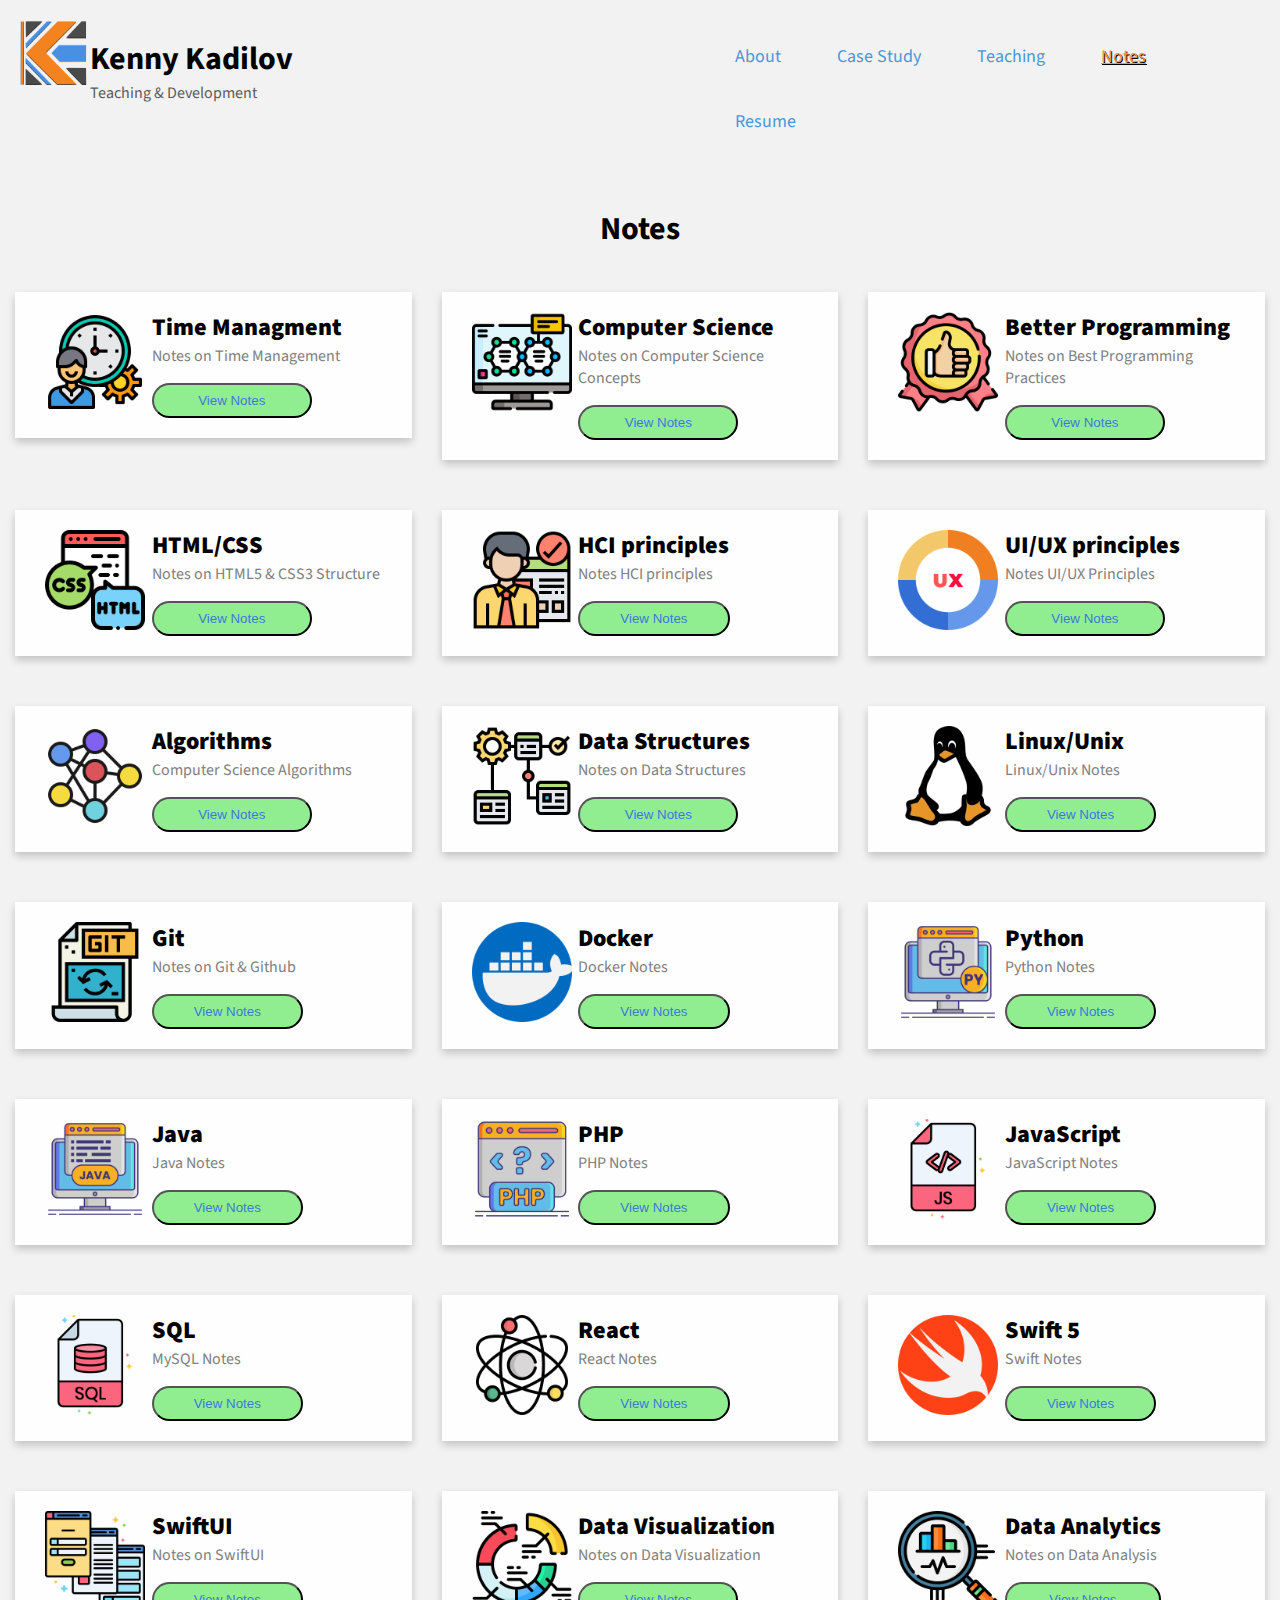
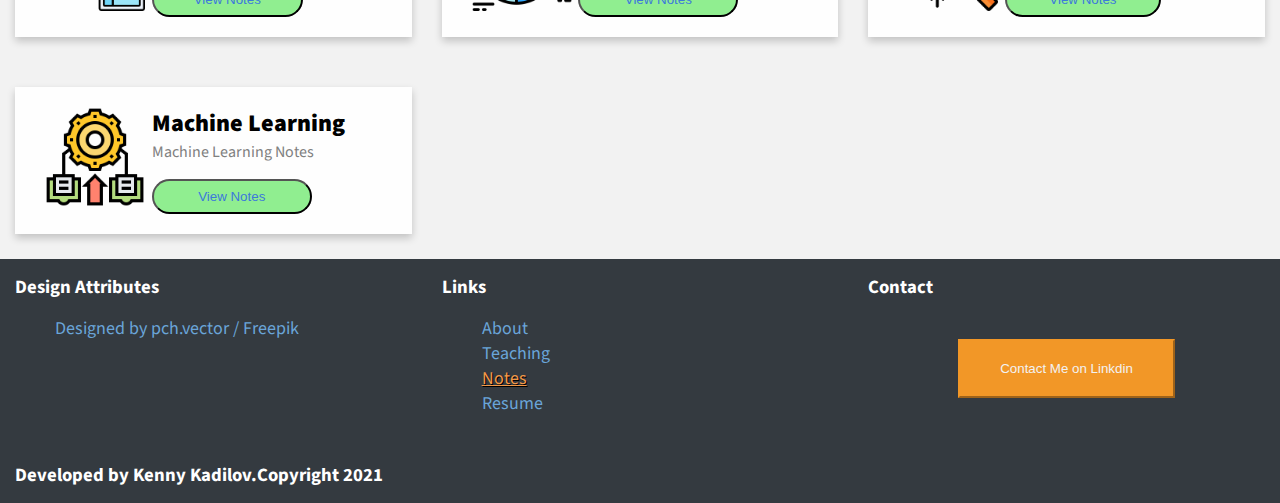
<file: notes.html>
<!DOCTYPE html>
<html lang="en">
   <head>
      <title>Kenny Kadilov</title>
      <meta name="viewport" content="width=device-width, initial-scale=1">
      <link rel="preconnect" href="https://fonts.gstatic.com">
      <link href="https://fonts.googleapis.com/css2?family=Source+Sans+Pro&display=swap" rel="stylesheet">
      <meta name="viewport" content="width=device-width, initial-scale=1">
      <link rel="stylesheet" href="https://cdnjs.cloudflare.com/ajax/libs/font-awesome/4.7.0/css/font-awesome.min.css">
      <link rel="stylesheet" href="css/main.css">
   </head>
   <body>
      <nav>
         <div class="row">
            <div class="col-3 logo">
              <a href="index.html">
               <img src="img/Klogo.png" alt="logo" width="75" height="75" class ="myLogo">
               <h1> Kenny Kadilov </h1>
               <p>Teaching & Development</p>
             </a>
            </div>
            <div class="col-9">
               <div class="topnav" id="myTopnav">
                 <a href="index.html">About</a>
                 <a href="caseStudy.html">Case Study</a>
                 <a href="teaching.html">Teaching</a>
                 <a href="notes.html" class="active">Notes</a>
                 <a href="resume.html">Resume</a>
                 <!-- <a href="protfolio.html">Protfolio</a> -->
                  <a href="javascript:void(0);" class="icon">
                  <span onclick="openNav()"> &#9776; </span>
                  </a>
               </div>
            </div>
         </div>
         <div id="mySidenav" class="sidenav">
            <a href="javascript:void(0)" class="closebtn" onclick="closeNav()">&times;</a>
            <a href="index.html">About</a>
            <a href="teaching.html">Teaching</a>
            <a href="notes.html" class="active">Notes</a>
            <a href="resume.html">Resume</a>
            <!-- <a href="protfolio.html">Protfolio</a> -->
         </div>
      </nav>

      <section class = notes>
        <div class="row">
           <div class="col-12 teaching">
              <h1>Notes</h1>
           </div>
           <div class="col-4 note">
             <div class="vertical-card">
               <div class="vertical-card-body">
                 <img src="img/icon/time-management.png" alt="logo" width="100" height="100" class ="myLogo">
                 <div class="note-description">
                   <h4><b>Time Managment</b></h4>
                   <p>Notes on Time Management</p>
                   <button>View Notes</button>
                 </div>
               </div>
              </div>
           </div>

           <div class="col-4 note">
             <div class="vertical-card">
               <div class="vertical-card-body">
                 <img src="img/icon/molecular.png" alt="logo" width="100" height="100" class ="myLogo">
                 <div class="note-description">
                   <h4><b>Computer Science</b></h4>
                   <p>Notes on Computer Science Concepts</p>
                   <button>View Notes</button>
                 </div>

               </div>
              </div>
           </div>

           <div class="col-4 note">
             <div class="vertical-card">
               <div class="vertical-card-body">
                 <img src="img/icon/thumbs-up.png" alt="logo" width="100" height="100" class ="myLogo">
                 <div class="note-description">
                   <h4><b>Better Programming</b></h4>
                   <p>Notes on Best Programming Practices </p>
                   <button>View Notes</button>
                 </div>
               </div>
              </div>
           </div>

           <div class="col-4 note">
             <div class="vertical-card">
               <div class="vertical-card-body">
                 <img src="img/icon/browser.png" alt="logo" width="100" height="100" class ="myLogo">
                 <div class="note-description">
                   <h4><b>HTML/CSS</b></h4>
                   <p>Notes on HTML5 & CSS3 Structure </p>
                   <button>View Notes</button>
                 </div>
               </div>
              </div>
           </div>

           <div class="col-4 note">
             <div class="vertical-card">
               <div class="vertical-card-body">
                 <img src="img/icon/human-resources.png" alt="logo" width="100" height="100" class ="myLogo">
                 <div class="note-description">
                   <h4><b>HCI principles</b></h4>
                   <p>Notes HCI principles </p>
                   <button>View Notes</button>
                 </div>
               </div>
              </div>
           </div>

           <div class="col-4 note">
             <div class="vertical-card">
               <div class="vertical-card-body">
                 <img src="img/icon/ux.png" alt="logo" width="100" height="100" class ="myLogo">
                 <div class="note-description">
                   <h4><b>UI/UX principles</b></h4>
                   <p>Notes UI/UX Principles </p>
                   <button>View Notes</button>
                 </div>
               </div>
              </div>
           </div>

           <div class="col-4 note">
             <div class="vertical-card">
               <div class="vertical-card-body">
                 <img src="img/icon/neural.png" alt="logo" width="100" height="100" class ="myLogo">
                 <div class="note-description">
                   <h4><b>Algorithms</b></h4>
                   <p>Computer Science Algorithms</p>
                   <button>View Notes</button>
                 </div>
               </div>
              </div>
           </div>

           <div class="col-4 note">
             <div class="vertical-card">
               <div class="vertical-card-body">
                 <img src="img/icon/hierarchy-structure.png" alt="logo" width="100" height="100" class ="myLogo">
                 <div class="note-description">
                   <h4><b>Data Structures</b></h4>
                   <p>Notes on Data Structures</p>
                   <button>View Notes</button>
                 </div>
               </div>
              </div>
           </div>

           <div class="col-4 note">
             <div class="vertical-card">
               <div class="vertical-card-body">
                 <img src="img/icon/linux.png" alt="logo" width="100" height="100" class ="myLogo">
                 <div class="note-description">
                   <h4><b>Linux/Unix</b></h4>
                   <p>Linux/Unix Notes</p>
                   <button>View Notes</button>
                 </div>
               </div>
              </div>
           </div>

           <div class="col-4 note">
             <div class="vertical-card">
               <div class="vertical-card-body">
                 <img src="img/icon/git.png" alt="logo" width="100" height="100" class ="myLogo">
                 <div class="note-description">
                   <h4><b>Git</b></h4>
                   <p>Notes on Git & Github</p>
                   <button>View Notes</button>
                 </div>

               </div>
              </div>
           </div>

           <div class="col-4 note">
             <div class="vertical-card">
               <div class="vertical-card-body">
                 <img src="img/icon/docker.png" alt="logo" width="100" height="100" class ="myLogo">
                 <div class="note-description">
                   <h4><b>Docker</b></h4>
                   <p>Docker Notes</p>
                   <button>View Notes</button>
                 </div>
               </div>
              </div>
           </div>

           <div class="col-4 note">
             <div class="vertical-card">
               <div class="vertical-card-body">
                 <img src="img/icon/python.png" alt="logo" width="100" height="100" class ="myLogo">
                 <div class="note-description">
                   <h4><b>Python</b></h4>
                   <p>Python Notes</p>
                   <button>View Notes</button>
                 </div>
               </div>
              </div>
           </div>

           <div class="col-4 note">
             <div class="vertical-card">
               <div class="vertical-card-body">
                 <img src="img/icon/java.png" alt="logo" width="100" height="100" class ="myLogo">
                 <div class="note-description">
                   <h4><b>Java</b></h4>
                   <p>Java Notes</p>
                   <button>View Notes</button>
                 </div>
               </div>
              </div>
           </div>



           <div class="col-4 note">
             <div class="vertical-card">
               <div class="vertical-card-body">
                 <img src="img/icon/php-code.png" alt="logo" width="100" height="100" class ="myLogo">
                 <div class="note-description">
                   <h4><b>PHP</b></h4>
                   <p>PHP Notes</p>
                   <button>View Notes</button>
                 </div>
               </div>
              </div>
           </div>

           <div class="col-4 note">
             <div class="vertical-card">
               <div class="vertical-card-body">
                 <img src="img/icon/javascript.png" alt="logo" width="100" height="100" class ="myLogo">
                 <div class="note-description">
                   <h4><b>JavaScript</b></h4>
                   <p>JavaScript Notes</p>
                   <button>View Notes</button>
                 </div>
               </div>
              </div>
           </div>

           <div class="col-4 note">
             <div class="vertical-card">
               <div class="vertical-card-body">
                 <img src="img/icon/sql.png" alt="logo" width="100" height="100" class ="myLogo">
                 <div class="note-description">
                   <h4><b>SQL</b></h4>
                   <p>MySQL Notes</p>
                   <button>View Notes</button>
                 </div>
               </div>
              </div>
           </div>

           <div class="col-4 note">
             <div class="vertical-card">
               <div class="vertical-card-body">
                 <img src="img/icon/science.png" alt="logo" width="100" height="100" class ="myLogo">
                 <div class="note-description">
                   <h4><b>React</b></h4>
                   <p>React Notes</p>
                   <button>View Notes</button>
                 </div>
               </div>
              </div>
           </div>

           <div class="col-4 note">
             <div class="vertical-card">
               <div class="vertical-card-body">
                 <img src="img/icon/swift.png" alt="logo" width="100" height="100" class ="myLogo">
                 <div class="note-description">
                   <h4><b>Swift 5</b></h4>
                   <p>Swift Notes</p>
                   <button>View Notes</button>
                 </div>
               </div>
              </div>
           </div>

           <div class="col-4 note">
             <div class="vertical-card">
               <div class="vertical-card-body">
                 <img src="img/icon/ui-design.png" alt="logo" width="100" height="100" class ="myLogo">
                 <div class="note-description">
                   <h4><b>SwiftUI</b></h4>
                   <p>Notes on SwiftUI</p>
                   <button>View Notes</button>
                 </div>
               </div>
              </div>
           </div>

           <div class="col-4 note">
             <div class="vertical-card">
               <div class="vertical-card-body">
                 <img src="img/icon/pie-chart.png" alt="logo" width="100" height="100" class ="myLogo">
                 <div class="note-description">
                   <h4><b>Data Visualization</b></h4>
                   <p>Notes on Data Visualization</p>
                   <button>View Notes</button>
                 </div>
               </div>
              </div>
           </div>

           <div class="col-4 note">
             <div class="vertical-card">
               <div class="vertical-card-body">
                 <img src="img/icon/statistics.png" alt="logo" width="100" height="100" class ="myLogo">
                 <div class="note-description">
                   <h4><b>Data Analytics</b></h4>
                   <p>Notes on Data Analysis</p>
                   <button>View Notes</button>
                 </div>
               </div>
              </div>
           </div>

           <div class="col-4 note">
             <div class="vertical-card">
               <div class="vertical-card-body">
                 <img src="img/icon/machine-learning.png" alt="logo" width="100" height="100" class ="myLogo">
                 <div class="note-description">
                   <h4><b>Machine Learning</b></h4>
                   <p>Machine Learning Notes</p>
                   <button>View Notes</button>
                 </div>
               </div>
              </div>
           </div>





           </div>
      </section>

      <footer>
         <div class="row">
            <div class="col-4">
               <h3>Design Attributes</h3>
               <ul>
                  <li><a href="http://www.freepik.com">Designed by pch.vector / Freepik</a></li>
               </ul>
            </div>
            <div class="col-4">
               <h3>Links</h3>
               <ul>
                  <li><a href="index.html">About</a></li>
                  <li><a href="teaching.com">Teaching</a></li>
                  <li><a href="notes.html" class="active">Notes</a></li>
                  <li><a href="resume.html">Resume</a></li>
                  <!-- <li><a href="#protfolio">Protfolio</a></li> -->
               </ul>
            </div>
            <div class="col-4">
               <h3>Contact</h3>
               <div class="connect">
                  <form action="https://www.linkedin.com/in/kenny-kadilov-146629116/" target="_blank">
                     <input class="btn-contact" type="submit" value="Contact Me on Linkdin" />
                   </form>
               </div>
            </div>
            <div class="col-12">
               <h3> Developed by Kenny Kadilov.Copyright 2021</h3>
            </div>
         </div>
      </footer>
      <script src="js/main.js"></script>
   </body>
</html>
</file>
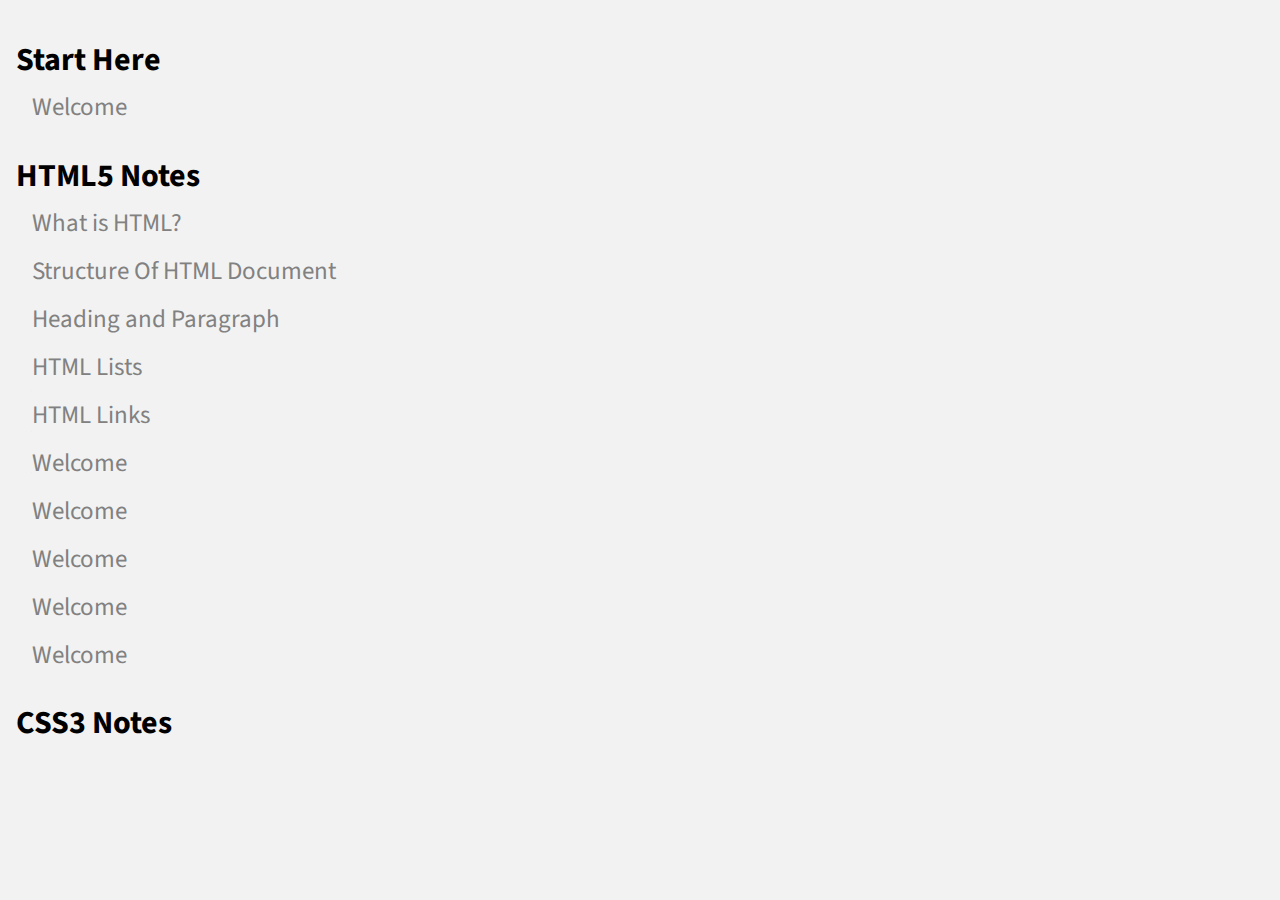
<file: notes/htmlNotes.html>
<!DOCTYPE html>
<html>
<head>
<meta name="viewport" content="width=device-width, initial-scale=1">
<title>Kenny Kadilov</title>
<meta name="viewport" content="width=device-width, initial-scale=1">
<link rel="preconnect" href="https://fonts.gstatic.com">
<link href="https://fonts.googleapis.com/css2?family=Source+Sans+Pro&display=swap" rel="stylesheet">
<meta name="viewport" content="width=device-width, initial-scale=1">
<link rel="stylesheet" href="https://cdnjs.cloudflare.com/ajax/libs/font-awesome/4.7.0/css/font-awesome.min.css">
<link rel="stylesheet" href="notes.css">
</head>
<body>

<div class="sidenav">

  <h1>Start Here</h1>
  <a href="#welcome">Welcome</a>
  <h1>HTML5 Notes</h1>
  <a href="#welcome">What is HTML?</a>
  <a href="#welcome">Structure Of HTML Document</a>
  <a href="#welcome">Heading and Paragraph</a>
  <a href="#welcome">HTML Lists</a>
  <a href="#welcome">HTML Links</a>
  <a href="#welcome">Welcome</a>
  <a href="#welcome">Welcome</a>
  <a href="#welcome">Welcome</a>
  <a href="#welcome">Welcome</a>
  <a href="#welcome">Welcome</a>

  <h1>CSS3 Notes</h1>


</div>

<div class="main">
  <div class="welcome">

  </div>
</div>


</body>
</html>
</file>
<file: css/main.css>
* {
  box-sizing: border-box;
}

.row::after {
  content: "";
  clear: both;
  display: block;
}

[class*="col-"] {
  float: left;
  padding: 15px;
}

/* For desktop: */
.col-1 {width: 8.33%;}
.col-2 {width: 16.66%;}
.col-3 {width: 25%;}
.col-4 {width: 33.33%;}
.col-5 {width: 41.66%;}
.col-6 {width: 50%;}
.col-7 {width: 58.33%;}
.col-8 {width: 66.66%;}
.col-9 {width: 75%;}
.col-10 {width: 83.33%;}
.col-11 {width: 91.66%;}
.col-12 {width: 100%;}

body {
  margin: 0;
  font-family: 'Source Sans Pro', sans-serif;
  background-color: #F2F2F2;

}

.topnav {
  overflow: hidden;
  max-width:60%;
  margin:auto;
  float: right;
  padding-top: 1%;

}

.logo a{
  text-decoration: none;
  color: black;
}

.logo h1{
  margin-bottom: 0;
}

.logo p{
  margin: 0;
  color:#5b5b5b;
}
.myLogo{
  float: left;
}


.topnav a {
  float: left;
  display: block;
  text-align: center;
  padding: 20px 28px;
  text-decoration: none;
  font-size: 18px;
  color: #4A96D9;

}

.topnav a:hover {
  text-decoration: underline;
  text-shadow: 0 8px 16px 0 rgba(0,0,0,0.2);

}

.topnav a.active {
  color: #F2994A;
  text-shadow: 1px 1px #000000;
  text-decoration: underline;
}

.topnav .icon {
  display: none;

}

.sidenav {
  height: 100%;
  width: 0;
  position: fixed;
  z-index: 1;
  top: 0;
  right: 0;
  background-color: #4A96D9;
  overflow-x: hidden;
  transition: 0.5s;
  padding-top: 60px;
}

.sidenav a {
  padding: 8px 8px 8px 32px;
  text-decoration: none;
  font-size: 40px;
  color: #F2994A;
  display: block;
  transition: 0.3s;
  text-align: center;
}

.sidenav a:hover {
  color: #f1f1f1;
}

.sidenav .closebtn {
  position: absolute;
  top: 0;
  right: 25px;
  font-size: 40px;
  margin-left: 50%;
}

.center {
  display: block;
  margin-left: auto;
}

.hero-image {
  background-image: linear-gradient(rgba(0, 0, 0, 0.5), rgba(0, 0, 0, 0.1)), url("../img/top-view-office-desk-composition-with-notepad.jpg");
  height: 80%;
  background-position: center;
  background-repeat: no-repeat;
  background-size: cover;
  position: relative;
}

.hero-text {
  text-align: center;
  position: inherit;
  top: 20%;
  left: 50%;
  transform: translate(-50%, -50%);
  color:white;
}



.description p{

font-size: x-large;
margin: auto;
margin-top:20%;
padding: 5%;
background-color: rgba(255, 255, 255, 0.9);
font-weight: lighter;
text-align: left;
box-shadow: 0 4px 8px 0 rgb(0 0 0 / 20%);
border-radius:33px;
color:
black;

}

.card {
  box-shadow: 0 4px 8px 0 rgba(0,0,0,0.2);
  transition: 0.3s;
  width: 40%;
  background-color:rgba(255, 255, 255, 0.9);
  margin: auto;
  min-width: 300px;
}


.card-body {
    flex: 1 1 auto;
    min-height: 1px;
    padding: 3.25rem;
}

.card-body p, h5{
  color: black;
}

.card-body .work-school{
    color: #5b5b5b;
    font-size: small;
}

.linkein-logo{
  display: block;
  margin: auto;
  margin-top: 10%;
  width: 50%;
  height: 10%;
}

.card:hover {
  box-shadow: 0 8px 16px 0 rgba(0,0,0,0.2);
}

.card-title {
    margin-bottom: .75rem;
    margin-top: 2.75rem;
    font-size: larger;
}

.card-body {
    padding: 1.25rem;
}

.card-top{
  background-color:#4A96D9;
    padding: 3rem;
  }


  .vertical-card{
    box-shadow: 0 4px 8px 0 rgba(0,0,0,0.2);
    transition: 0.3s;
    width: 100%;
    background-color:rgba(255, 255, 255, 0.9);
    margin: auto;

  }

  .vertical-card-body{
    display: flex;
    margin: 10px;
    padding: 20px;
  }


  .note-description{
    display: flex;
    flex-direction: column;
    padding-left: 2%;
    margin-top: -10%;
  }
  .note-description h4{
    margin-bottom: 0;
    font-size: x-large;
  }

  .note-description  p{
    margin-top: 0;
    color:gray;
  }



  .note-description button{
    color: #3c79db;
    background-color: lightgreen;
    border-color: black;
    display: inline-block;
    font-weight: 400;
    padding: .5rem 2.5rem;
    border-radius: 33px;
    max-width: 10rem;
  }

  .protfolio-img {
  border-radius: 50%;
  width: 7rem;
  height: 6rem;
  position: absolute;
  margin-top: 3rem;
  background-color: #4A96D9;
}

.center-img {
  display: flex;
  justify-content: center;
  align-items: center;

}

.btn-light {
    color: #3c79db;
    background-color: snow;
    border-color: #f8f9fa;
    display: inline-block;
    font-weight: 400;
    padding: .5rem 2.5rem;
    border-radius: 33px;
}

.download-resume {
  display: flex;
  justify-content: center;
  align-items: center;
  height: 15rem;
}

.btn-dark {
    color: #fff;
    background-color: #343a40;
    border-color: #343a40;
    display: inline-block;
    font-weight: 400;
    padding: 1.25rem 2.5rem;
}

.hero-about-me {
  background-color: #4A96D9 !important;
  height: 80%;
  background-position: center;
  background-repeat: no-repeat;
  background-size: cover;
  position: relative;
}

.kenny img{
  width: 100%;
  height:100%;
  box-shadow: 0 4px 8px 0 rgb(0 0 0 / 20%);
}

.about{
  display: flex;
  justify-content: center;
  align-items: center;
  text-align: left;
}

.major{
  background-color: #F26E22;
  list-style-type:none;
  border-radius: 13px;
  padding: 1%;
  margin: 1%;
}

ul{
  list-style-type:none;
}

ul ul ul{
  list-style-type:initial;
}

.teaching h1{
  margin-bottom:0;
  text-align: center;
}

.teaching h4{
  margin:0;
  text-align: center;
}

.course-description{
  text-align:center;
}

.course-description p{
  margin: 5%;
  padding-bottom:3%;
}

.course .card{
  min-height: 360px;
  margin-bottom: 10%;
}

.projects {
background-color: #F26E22;
height: 80%;
background-position: center;
background-repeat: no-repeat;
background-size: cover;
position: relative;
}

.projects h1{
text-align:center;
margin-bottom: 0;
}

.projects h4{
text-align:center;
margin: 0;
}

.project .card{
  min-height: 350px;
  min-width: 400px;
  position: relative;

}

.project-description{
  position: absolute;
bottom: 8px;
left: 16px;
}

.container {
  position: relative;
  text-align: center;
  color: black;

}

.container > img{
  box-shadow: 0 4px 8px 0 rgb(0 0 0 / 20%);
}

.overlay {
  position: absolute;
  top: 0;
  bottom: 0;
  left: 0;
  right: 0;
  height: 100%;
  width: 100%;
  opacity: 0;
  transition: .5s ease;
  background-image: linear-gradient(rgba(0, 0, 0, 0.5), rgba(0, 0, 0, 0.1));
}

.container:hover .overlay {
  opacity: 1;
}

.text {
  color: white;
  font-size: 20px;
  position: absolute;
  top: 50%;
  left: 50%;
  -webkit-transform: translate(-50%, -50%);
  -ms-transform: translate(-50%, -50%);
  transform: translate(-50%, -50%);
  text-align: center;
}

footer{
  background-color: #343a40;
}

footer h3{
  color: white;
}

footer a{
  font-size: 18px;
  color: #6AA5D9;
  text-decoration: none;
}

footer a.active {
  color: #F2994A;
  text-shadow: 1px 1px #000000;
  text-decoration: underline;
}

footer .connect{
  display: flex;
  justify-content: center;
  align-items: center;
      margin-top: 10%;

}


.btn-contact{
  color: #F2F2F2;
  background-color: #F29727;
  border-color: #F29727;
  display: inline-block;
  font-weight: 400;
  padding: 1.25rem 2.5rem;
}

.teaching-statment{
background-color: #4A96D9 !important;
background-position: center;
background-repeat: no-repeat;
background-size: cover;
position: relative;
}

.teaching-statment h1{
  text-align: center;
  color: white;
}

.teaching-statment p{
font-size: large;
margin: auto;
padding: 3%;
background-color: rgba(255, 255, 255, 0.9);
font-weight: lighter;
text-align: center;
box-shadow: 0 4px 8px 0 rgb(0 0 0 / 20%);
border-radius: 33px;
color: black;
}

.back-image{
  background-image: url("../img/top-view-blank-notebook.jpg");
  height: 80%;
  background-position: center;
  background-repeat: no-repeat;
  background-size: cover;
  position: relative;
  background-attachment: fixed;
}

.literacy{
}

.literacy .card{
  width: 50%;
}



table {
  border-collapse: collapse;
  width: 100%;
  max-width: 33rem;
  margin-left: auto;
  margin-right: auto;
}

th, td {
  text-align: center;
  padding: 8px;
  background-color: rgba(255, 255, 255, 0.9);
  font-size: large;
}

tr:nth-child(even){background-color: #f2f2f2}

.last-child {
  border-bottom-left-radius: 33px;
  border-bottom-right-radius: 33px;
}


th {
  background-color: rgb(43,72,81);
  color: white;
  border-top-left-radius: 33px;
  border-top-right-radius: 33px;
}



.unix{
  background-color: #F2D0BD;
  height: 80%;
  background-position: center;
  background-repeat: no-repeat;
  background-size: cover;
  position: relative;
}


.unix .card{
  width: 50%;
}



.html{
}

.html .card{
  width: 50%;
}

.cpp{
  background-color: #F26E22;
}

.cpp .card{
  width: 50%;
}

.resume-main{
    min-height: 12rem;
    height: 100%;
    background-position: center;
    background-repeat: no-repeat;
    background-size: cover;
    position: relative;
}

.icons{
   min-width: 12rem;
}

.icons img {
  display: block;
  margin: 0 auto;
  width: 12rem;
  height: auto;
  margin-top: 10%;

}

.resume-img{
    left: 0;
    margin: -15px;
    max-width: 100%;
        max-height: 100%;
        display: block;

}

.contact-links{
  display: flex;
  flex-direction: column;
  justify-content: flex-start;
  padding-top: 5%;

}

.technical_skills{
  background-color: #6AA5D9;
  list-style-type: none;
  border-radius: 13px;
  padding: 1%;
  margin: 1%;
}

.technical li > ul li::before {
    content: "\25A2";
    padding-right: 2%;
  }






.contact-buttons{
  display: flex;
  flex-direction: column;
  justify-content: space-evenly;
  padding-top: 5%;
  height: 12rem;
}

.contact-buttons i{
  padding-right: 2%;
}

.btn-view{
  color: white;
  background-color: #4A96D9;
  border-color: #4A96D9;
  display: inline-block;
  font-weight: 400;
  padding: 1.25rem 2.5rem;
  font-size: large;

}

.btn-download{
color: white;
background-color: #343a40;
border-color: #343a40;
display: inline-block;
font-weight: 400;
padding: 1.25rem 2.5rem;
font-size: large;

}

.work-experience{
  margin-top: -3%;
}


.contact-links p a{

  font-size: x-large;
  color: #4A96D9;
  text-decoration: none;
  padding-bottom: 3%;
  height: 13rem;

}

.contact-links p i{
  padding-right: 2%;
}

/* The actual timeline (the vertical ruler) */
.timeline {
  position: relative;
  max-width: 1200px;
  margin: 0 auto;
  float: left;
  left: -11rem;
}

/* The actual timeline (the vertical ruler) */
.timeline::after {
  content: '';
  position: absolute;
  width: 6px;
  background-color: #6AA5D9;
  top: 0;
  bottom: 0;
  left: 50%;
  margin-left: -3px;
}

/* Container around content */
.resume .container {
  padding: 10px 40px;
  position: relative;
  background-color: inherit;
}

/* The circles on the timeline */
.resume .container::after {
  content: '';
  position: absolute;
  width: 25px;
  height: 25px;
  right: -17px;
  background-color: white;
  border: 4px solid #FF9F55;
  top: 15px;
  border-radius: 50%;
  z-index: 1;
}

/* Place the container to the left */
.left {
  left: 0;
}

/* Place the container to the right */
.right {
  left: 50%;
}

/* Add arrows to the left container (pointing right) */
.left::before {
  content: " ";
  height: 0;
  position: absolute;
  top: 22px;
  width: 0;
  z-index: 1;
  right: 30px;
  border: medium solid #6AA5D9;
  border-width: 10px 0 10px 10px;
  border-color: transparent transparent transparent #6AA5D9;
}

/* Add arrows to the right container (pointing left) */
.right::before {
  content: " ";
  height: 0;
  position: absolute;
  top: 22px;
  width: 0;
  z-index: 1;
  left: 30px;
  border: medium solid #6AA5D9;
  border-width: 10px 10px 10px 0;
  border-color: transparent #6AA5D9 transparent transparent;
}

/* Fix the circle for containers on the right side */
.right::after {
  left: -16px;
}

/* The actual content */
.resume .time-content {
  padding: 15px 15px;
  background-color: #6AA5D9;
  position: relative;
  border-radius: 6px;
  text-align: left;
  max-width: 450px;

}

.resume .time-content p,h2,h3{
  margin-top: 0;
  margin-bottom:0;
}





/* Media queries - Responsive timeline on screens less than 600px wide */
@media screen and (max-width: 600px) {

}

.collapsible {
  background-color: #F29727;
  color: white;
  cursor: pointer;
  width: 100%;
  padding: 2%;
  border: none;
  text-align: center;
  outline: none;
  font-size: large;
  margin: 1%;
  box-shadow: 0 4px 8px 0 rgb(0 0 0 / 20%);
  border-radius: 33px;
}



.collapsible:after {
  content: '\002B';
  color: white;
  font-weight: bold;
  float: right;
  margin-left: 3%;
  padding-right: 3%;
}



.content {
  max-height: 0;
  overflow: hidden;
  transition: max-height 0.2s ease-out;
   width:102%;

}

.center{
  width: 65%;
  margin-left: auto;
  margin-right: auto;
}



@media screen and (max-width: 600px) {

  [class*="col-"] {
    width: 100%;
  }
  .topnav a {display: none;}
  .topnav a.icon {
    display: block;
    font-size: 40px;
    float: none;
    z-index: 1;
    position: absolute;
    right: 0;
    top: 0%;
    padding-top: 7%;

  }
  .topnav{
    max-width:36%;
    margin-right: 0;
  }

  .description p{

  display: none;

  }

  .topnav.responsive {position: relative;}
  .topnav.responsive .icon {
    position: absolute;
  }
  .topnav.responsive a {
    float: none;
    display: block;
    text-align: left;
  }

  ul{
    padding-left: 0;
  }

  .about{
    text-align: center;
  }

   ul li{
    list-style-type: none;
    text-align: start;
    padding-left: 1%;
    text-align: start;
  }

  ul ul ul{
    display: none;
  }

  .major{
    margin-top: 5%;
  }

  table {
    max-width: 25rem;
}

.unix .row{
  display: flex;
  flex-direction: column-reverse;
}

.cpp .row{
  display: flex;
  flex-direction: column-reverse;
}

/* Place the timelime to the left */
.timeline::after {
left: 31px;
}

/* Full-width containers */
.resume .container {
width: 100%;
padding-left: 70px;
padding-right: 25px;
}

/* Make sure that all arrows are pointing leftwards */
.resume .container::before {
left: 60px;
border: medium solid white;
border-width: 10px 10px 10px 0;
border-color: transparent white transparent transparent;
}

/* Make sure all circles are at the same spot */
.left::after, .right::after {
left: 15px;
}

/* Make all right containers behave like the left ones */
.right {
left: 0%;
}

.timeline{
  left: 0;
}

.icons{
  display: none;
}

.collapsible{
  font-size: x-large;
}

.center{
  width: 90%;
}

}

.float-container {
  height: 850px;
}

.caseStudy{
  width: 33%;
  float: left;
  padding: 3%;
}
</file>
<file: notes/notes.css>
body {
  margin: 0;
  font-family: 'Source Sans Pro', sans-serif;
  background-color: #F2F2F2;
}

.sidenav {
  height: 100%;
  width: 33%;
  position: fixed;
  z-index: 1;
  top: 0;
  left: 0;
  background-color: #F2F2F2;
  overflow-x: hidden;
  padding-top: 1rem;
  padding-left: 1rem;
  margin-bottom: 2%;

}

.sidenav h1{
  margin-bottom: 0;
}

.sidenav a {
  padding: 6px 8px 6px 16px;
  text-decoration: none;
  font-size: 25px;
  color: #818181;
  display: block;
}

.sidenav a:hover {
  color: #f1f1f1;
}

.main {
  margin-left: 160px; /* Same as the width of the sidenav */
  font-size: 28px; /* Increased text to enable scrolling */
  padding: 0px 10px;
}

@media screen and (max-height: 450px) {
  .sidenav {padding-top: 15px;}
  .sidenav a {font-size: 18px;}
}
</file>
